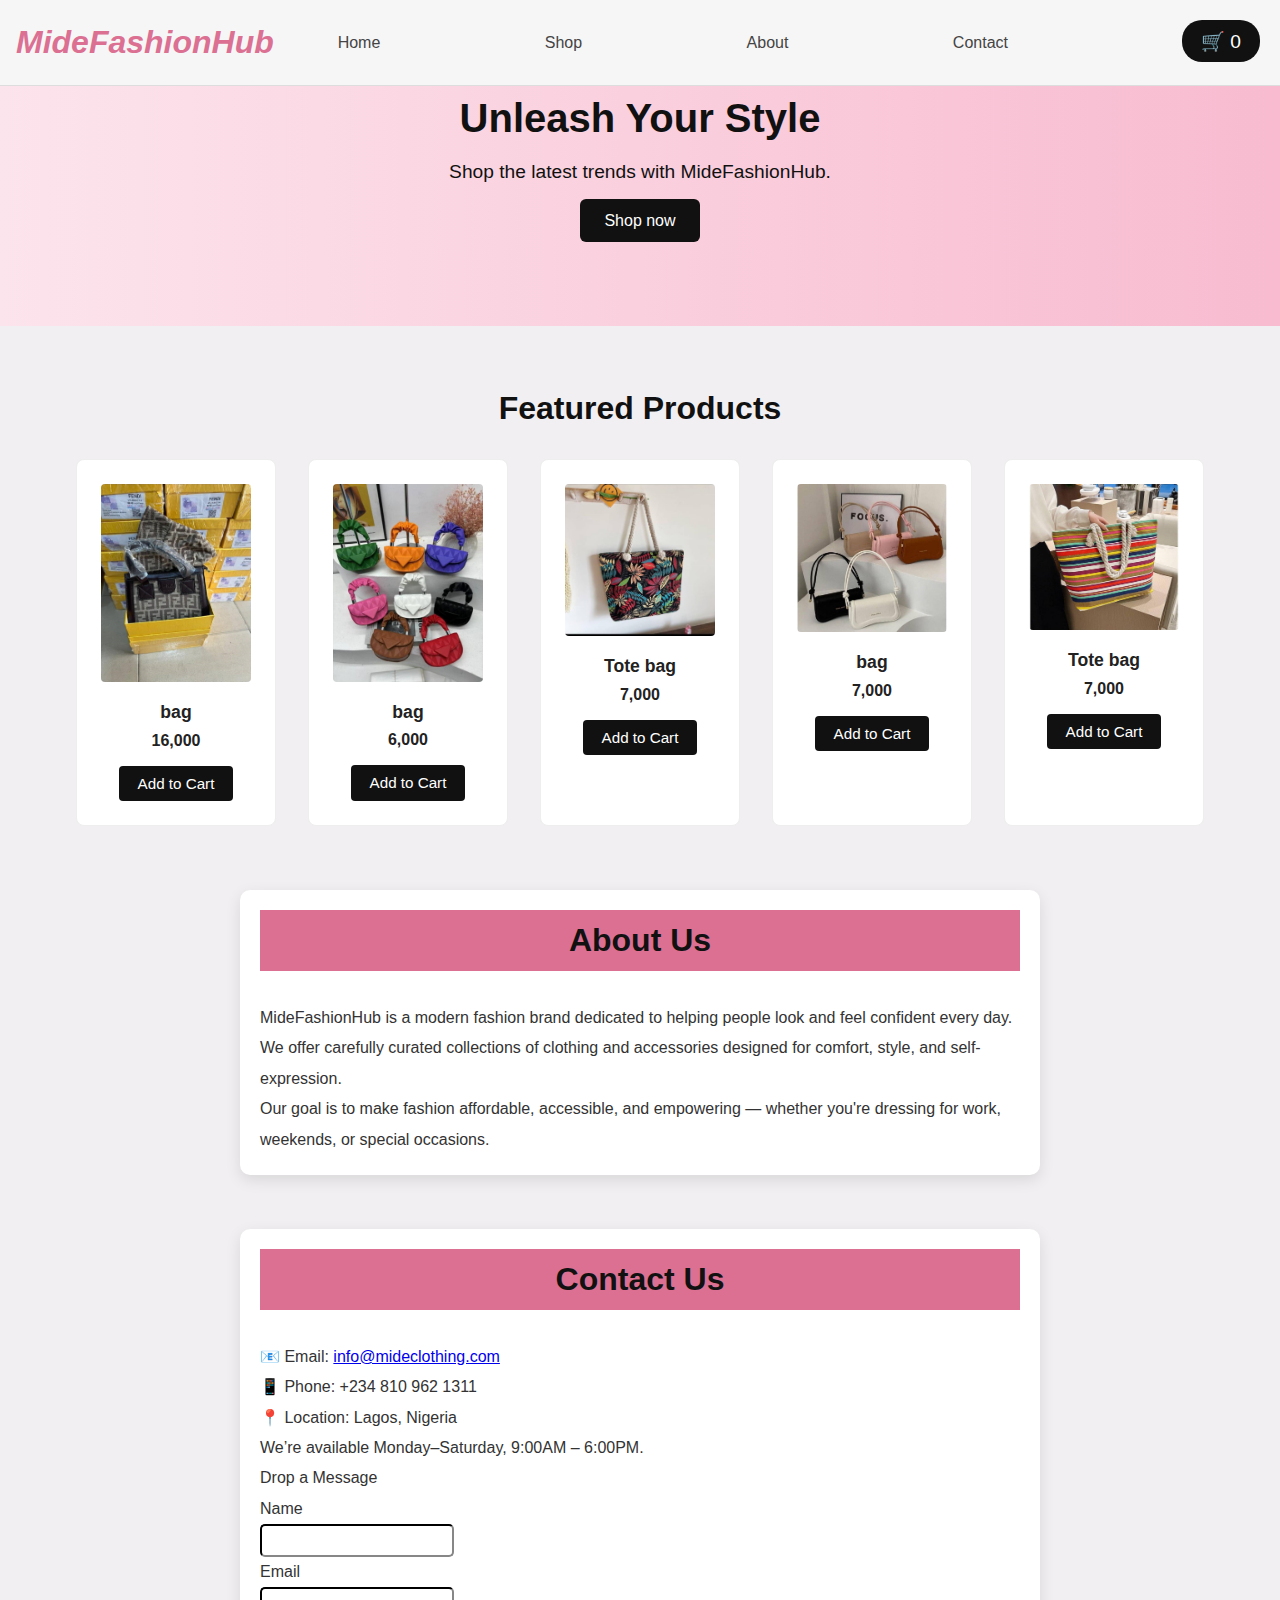
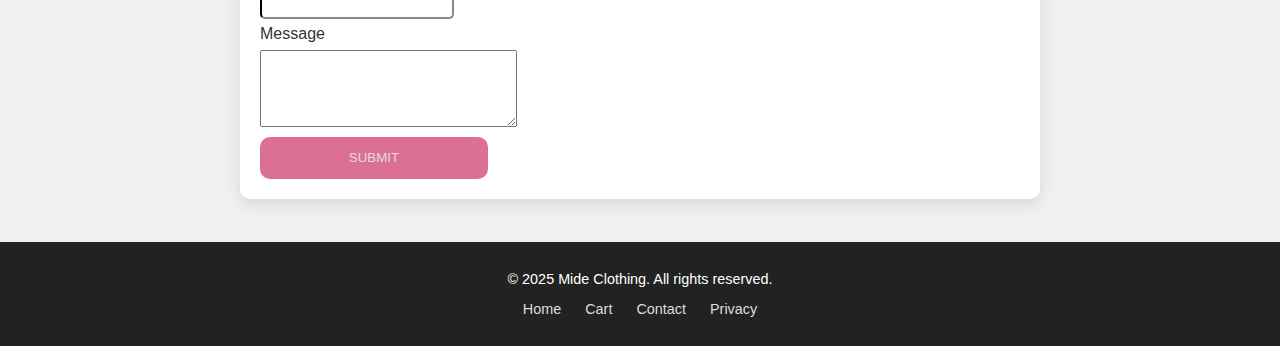
<file: index.html>
<!DOCTYPE html>
<html lang="en">
<head>
  <meta charset="UTF-8" />
  <meta name="viewport" content="width=device-width, initial-scale=1.0" />
  <title>Mide Clothing</title>
  <link rel="stylesheet" href="newmidey.css" />
</head>
<body>

  <header>
    <h1>MideFashionHub</h1>
    <nav>
      <a href="index.html">Home</a>
      <a href="#shop">Shop</a>
      <a href="#about">About</a>
      <a href="#contact">Contact</a>
    </nav>
  </header>

  <main>
    <section class="hero">
      <h2>Unleash Your Style</h2>
      <p>Shop the latest trends with MideFashionHub.</p>
      <a class="shop" href="#shop">Shop now</a>
    </section>
    <section id="shop">

        <h2>Featured Products</h2>
      
        <div class="products">
          <div class="product">
            <img src="/Images/bag 10 16k.jpg" alt="Classic Tee" />
            <h3>bag</h3>
            <p>16,000</p>
            <button>Add to Cart</button>
          </div>
      
          <div class="product">
            <img src="/Images/bag 1 6k.jpg" alt="Denim Jacket" />
            <h3>bag</h3>
            <p>6,000</p>
            <button>Add to Cart</button>
          </div>
      
          <div class="product">
            <img src="/Images/bag 12 7k.jpg" alt="Wide-Leg Pants" />
            <h3>Tote bag</h3>
            <p>7,000</p>
            <button>Add to Cart</button>
          </div>

          <div class="product">
            <img src="/Images/bag 9 8k.jpg" alt="Wide-Leg Pants" />
            <h3>bag</h3>
            <p>7,000</p>
            <button>Add to Cart</button>
          </div>
          
          <div class="product">
            <img src="/Images/bag 13 7k.jpg" alt="bag" />
            <h3>Tote bag</h3>
            <p>7,000</p>
            <button>Add to Cart</button>
          </div>
        </div>
      </section>

      <section id="about">
        <h2>About Us</h2>
        <p>
          MideFashionHub is a modern fashion brand dedicated to helping people look and feel confident every day. We offer carefully curated collections of clothing and accessories designed for comfort, style, and self-expression.
        </p>
        <p>
          Our goal is to make fashion affordable, accessible, and empowering — whether you're dressing for work, weekends, or special occasions.
        </p>
      </section>
      <br><br><br>
      <section id="contact">
        <h2>Contact Us</h2>
        <p>
          📧 Email: <a href="mailto:info@mideclothing.com">info@mideclothing.com</a><br />
          📱 Phone: +234 810 962 1311<br />
          📍 Location: Lagos, Nigeria
        </p>
        <p>We’re available Monday–Saturday, 9:00AM – 6:00PM.</p>
        <p>Drop a Message</p>
        <form action="">
          <label for="Namefield">Name</label><br>
        <input type="text" id="Namefield" required> <br>
        <label for="email">Email</label><br>
        <input type="email"> <br>
        <label for="message">Message</label><br>
        <textarea name="" id="" cols="30" rows="5"></textarea><br>
        <button class="submit">SUBMIT</button>
        </form>
      </section>
      
  </main>
<div id="custom-modal" class="modal">
<div class="modal-content">
  <p id="modal-message"></p> <br><br>
  <button class="close">Ok</button>
</div>
</div>

  <script src="newmidey.js"></script>
  <footer class="site-footer">
    <div class="footer-content">
      <p>&copy; 2025 Mide Clothing. All rights reserved.</p>
      <div class="footer-links">
        <a href="index.html">Home</a>
        <a href="newmideycart.html">Cart</a>
        <a href="#contact">Contact</a>
        <a href="#">Privacy</a>
      </div>
    </div>
  </footer>
  
</body>
</html>
</file>
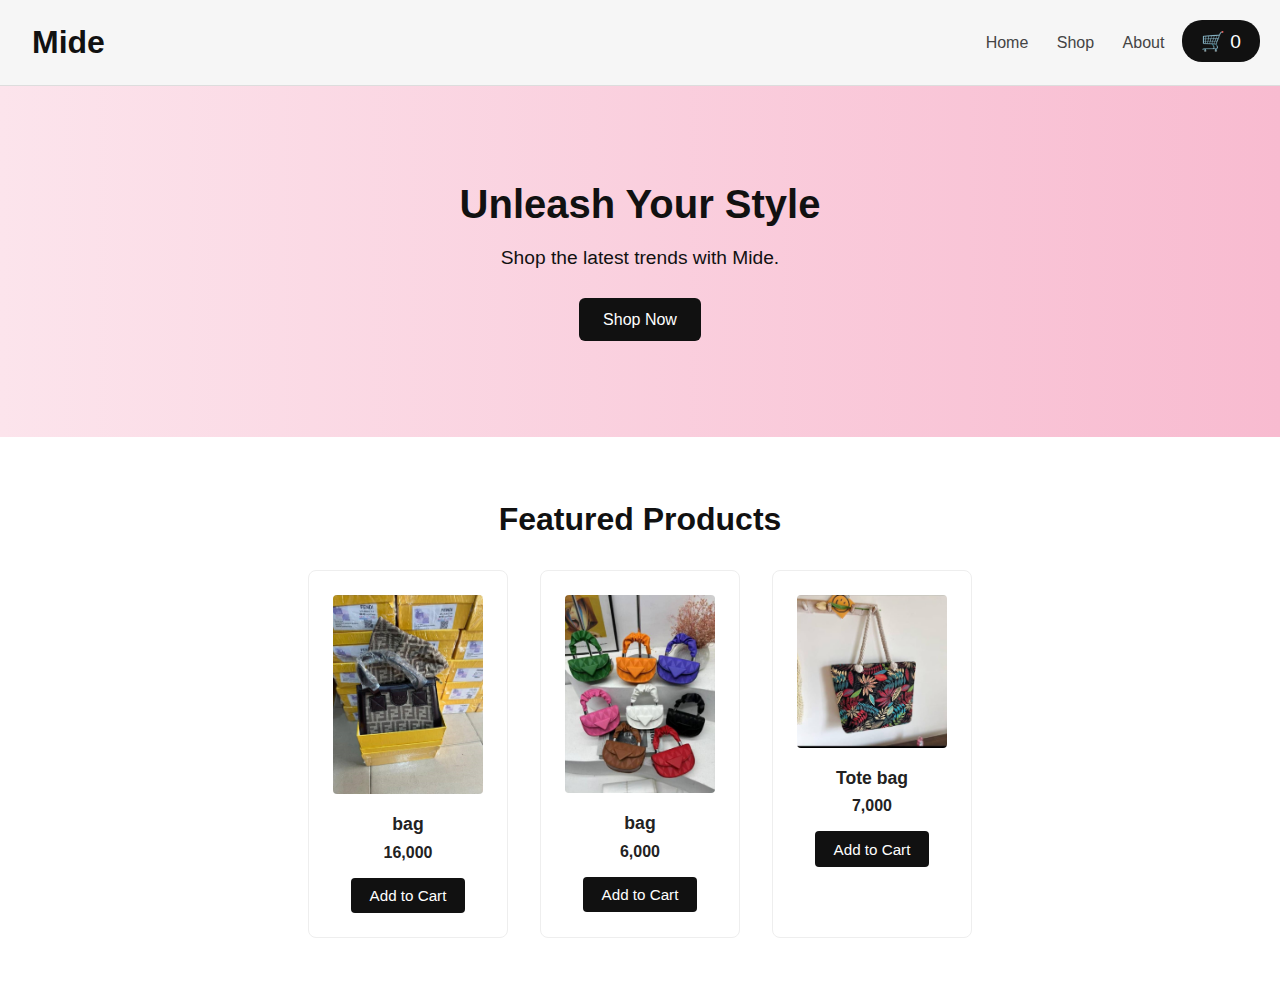
<file: clothing web/index.html>
<!DOCTYPE html>
<html lang="en">
<head>
  <meta charset="UTF-8" />
  <meta name="viewport" content="width=device-width, initial-scale=1.0" />
  <title>Mide Clothing</title>
  <link rel="stylesheet" href="newmidey.css" />
</head>
<body>

  <header>
    <h1>Mide</h1>
    <nav>
      <a href="#">Home</a>
      <a href="#">Shop</a>
      <a href="#">About</a>
      <a href="#">Contact</a>
    </nav>
  </header>

  <main>
    <section class="hero">
      <h2>Unleash Your Style</h2>
      <p>Shop the latest trends with Mide.</p>
      <button>Shop Now</button>
    </section>
    <section class="shop">
        <h2>Featured Products</h2>
      
        <div class="products">
          <div class="product">
            <img src="/Images/bag 10 16k.jpg" alt="Classic Tee" />
            <h3>bag</h3>
            <p>16,000</p>
            <button>Add to Cart</button>
          </div>
      
          <div class="product">
            <img src="/Images/bag 1 6k.jpg" alt="Denim Jacket" />
            <h3>bag</h3>
            <p>6,000</p>
            <button>Add to Cart</button>
          </div>
      
          <div class="product">
            <img src="/Images/bag 12 7k.jpg" alt="Wide-Leg Pants" />
            <h3>Tote bag</h3>
            <p>7,000</p>
            <button>Add to Cart</button>
          </div>
        </div>
      </section>
      
  </main>

  <script src="newmidey.js"></script>
</body>
</html>
</file>
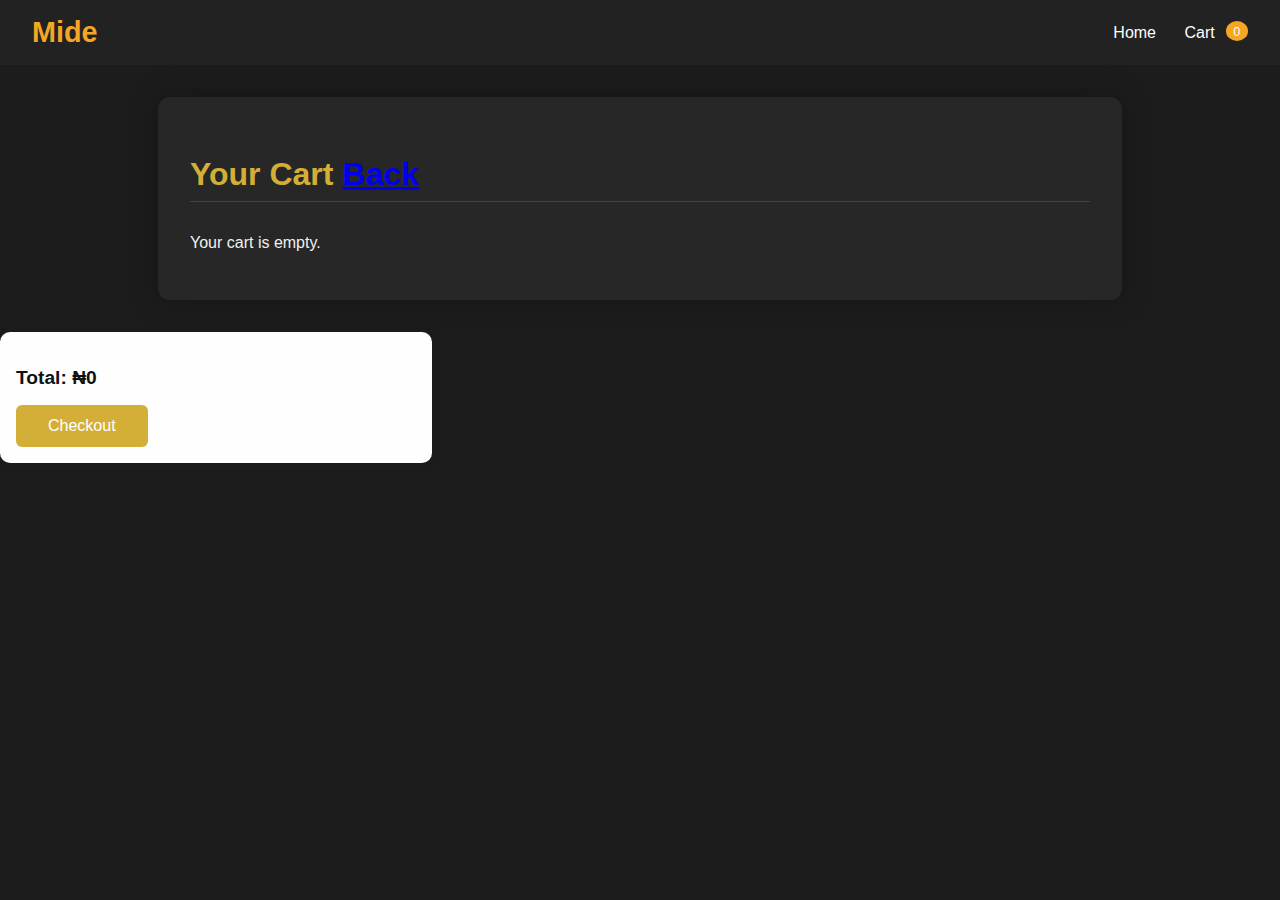
<file: newmideycart.html>
<!DOCTYPE html>
<html lang="en">
<head>
  <meta charset="UTF-8" />
  <meta name="viewport" content="width=device-width, initial-scale=1.0" />
  <title>Cart - Mide Clothing</title>
  <link rel="stylesheet" href="newmideycart.css" />
</head>
<body>
 
  <header>
    <h1>Mide</h1>
    <nav>
      <a href="index.html">Home</a>
      <a href="newmideycart.html">
        Cart <span id="cart-count" class="cart-badge">0</span>
      </a>
      
    </nav>
  </header>

  <main class="cart-page">
    <h2 class="Your-cart">Your Cart <a class="cart-back" href="index.html">Back</a> </h2>
    
    <ul id="cart-items"></ul>
    <p id="empty-message">Your cart is empty.</p>
  </main>

  <div class="cart-summary">
    <p>Total: ₦<span id="cart-total">0</span></p>
    <button id="checkout-btn">Checkout</button>
  </div>
  
  <script src="https://js.paystack.co/v1/inline.js"></script>
  <script src="newmideycart.js"></script>

</body>
</html>
</file>
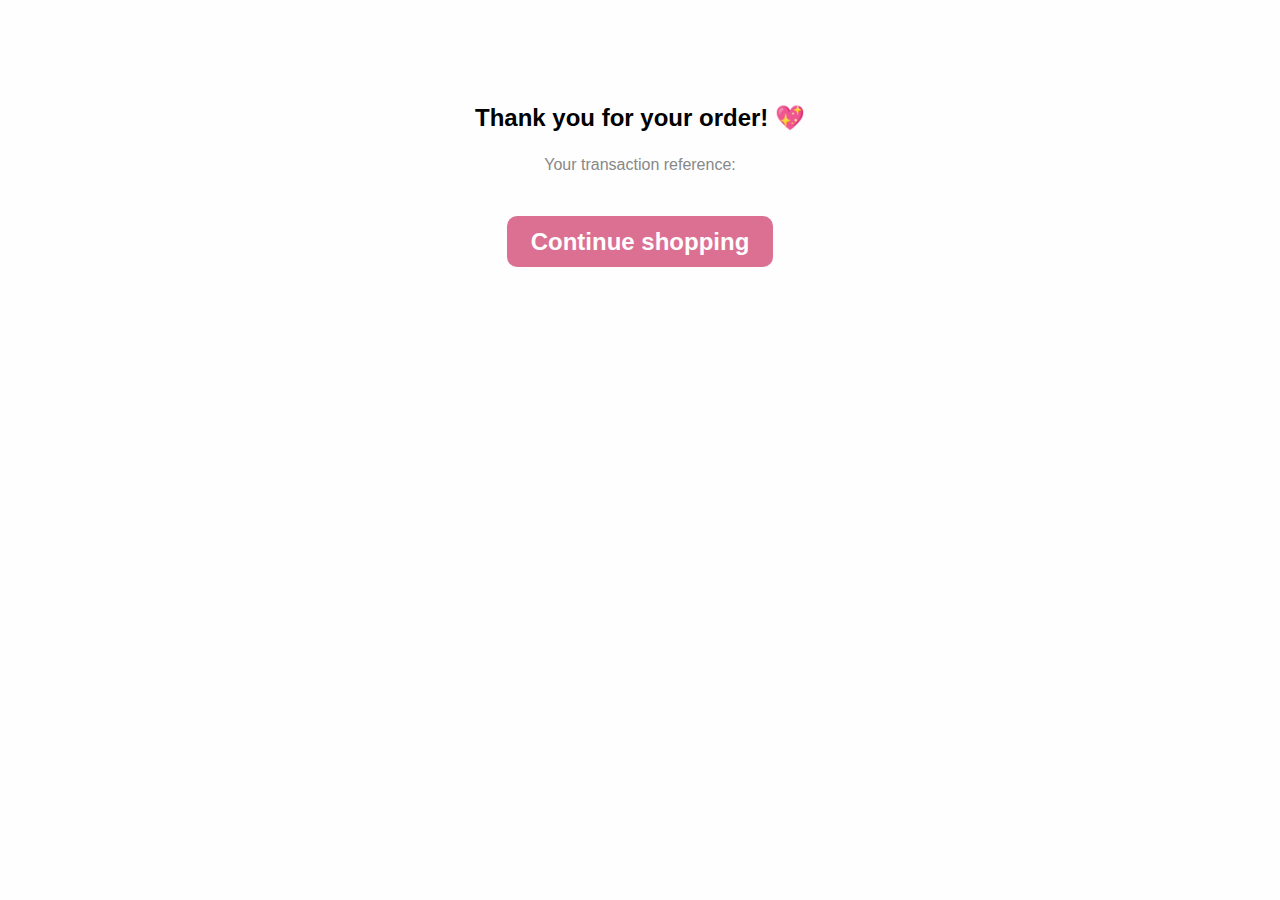
<file: thankyou.html>
<!DOCTYPE html>
<html lang="en">
<head>
  <meta charset="UTF-8" />
  <title>Thank You!</title>
  <style>
    body {
      font-family: sans-serif;
      text-align: center;
      padding: 5em;
      background-color: #fefefe;
    }
    .msg {
      font-size: 1.5em;
      margin-bottom: 1em;
    }
    .ref {
      color: #888;
      font-size: 1em;
    }
    .cont{
      background: palevioletred;
      border: none;
      border-radius: 10px;
      text-decoration: none;
      color: #fefefe;
      padding: 0.5em 1em;
    }
    .cont:hover{
    background-color: rgb(196, 13, 74);
  }
  </style>
</head>
<body>
  <h1 class="msg">Thank you for your order! 💖</h1>
  <p class="ref">Your transaction reference: <span id="ref"></span></p>
<br><h2><a class="cont" href="index.html">Continue shopping</a></h2>
  <script>
    const urlParams = new URLSearchParams(window.location.search);
    document.getElementById("ref").textContent = urlParams.get("ref");
  </script>
</body>
</html>
</file>
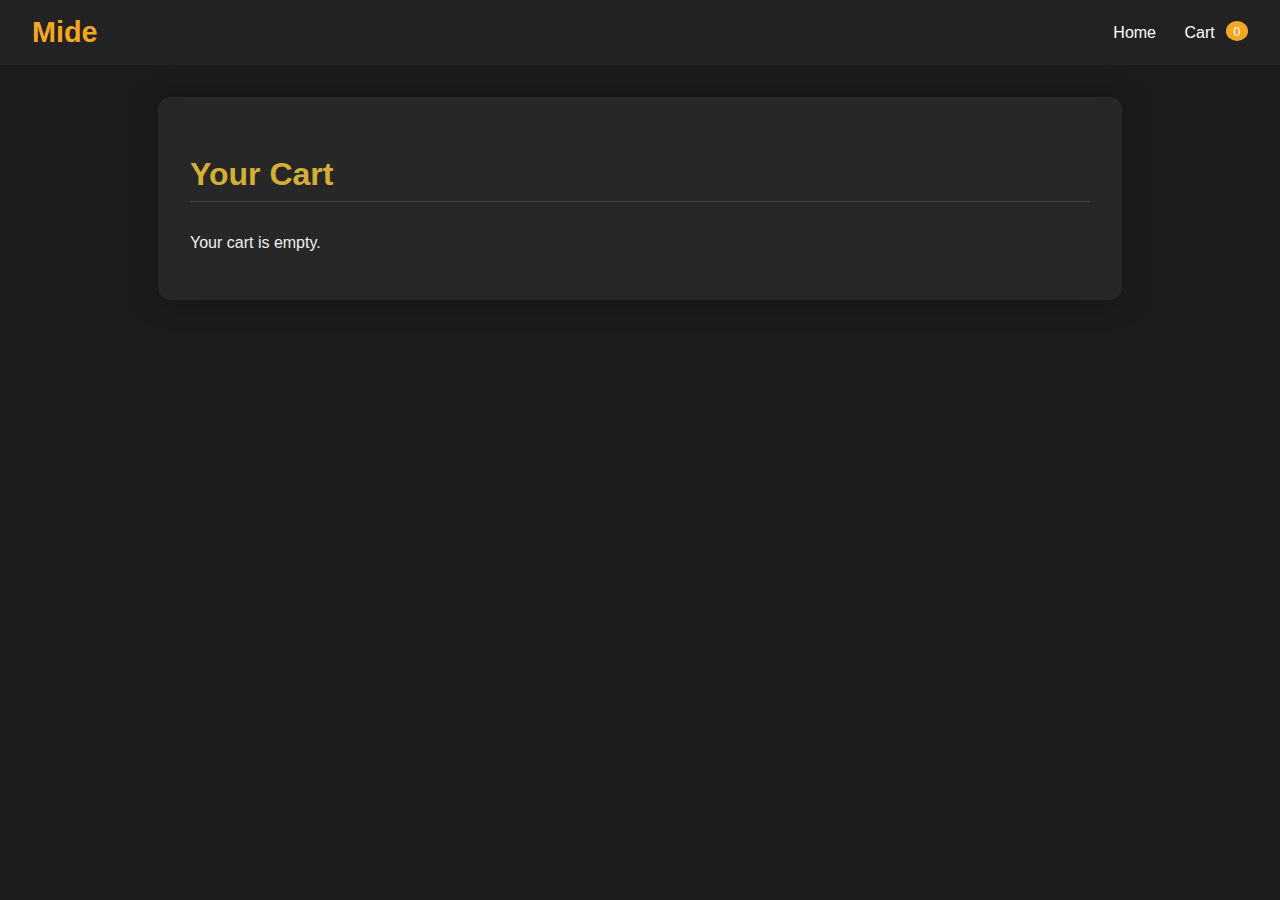
<file: clothing web/newmideycart.html>
<!DOCTYPE html>
<html lang="en">
<head>
  <meta charset="UTF-8" />
  <meta name="viewport" content="width=device-width, initial-scale=1.0" />
  <title>Cart - Mide Clothing</title>
  <link rel="stylesheet" href="newmideycart.css" />
</head>
<body>
 
  <header>
    <h1>Mide</h1>
    <nav>
      <a href="newmidey.html">Home</a>
      <a href="newmideycart.html">
        Cart <span id="cart-count" class="cart-badge">0</span>
      </a>
      
    </nav>
  </header>

  <main class="cart-page">
    <h2 class="Your-cart">Your Cart</h2>
    <ul id="cart-items"></ul>
    <p id="empty-message">Your cart is empty.</p>
  </main>

  <script src="newmideycart.js"></script>
</body>
</html>
</file>
<file: newmidey.css>
* {
    margin: 0;
    padding: 0;
    box-sizing: border-box;
  }
  
  body {
    font-family: 'Segoe UI', sans-serif;
    color: #222;
    background-color: #f1eff1;
  }
  

  header {
    position: fixed;
    top: 0;
  left: 0;
  width: 100%;
    display: flex;
    justify-content: space-between;
    align-items: center;
    padding: 1.5em 7em;
    background-color: #f6f6f6;
    border-bottom: 1px solid #ddd;
  }
  
  header h1 {
    font-size: 2em;
    color: palevioletred;
    font-style: italic;
    margin-left: -3em;
  }
  
  
  nav a {
    margin-right: 10em;
    text-decoration: none;
    color: #444;
    font-weight: 500;
   
  }
  
  nav a:hover {
    color: #000;
  }
  
  /* Hero Section */
  .hero {
    text-align: center;
    padding: 6em 2em;
    background: linear-gradient(to right, #fce4ec, #f8bbd0);
    color: #111;
  }
  
  .hero h2 {
    font-size: 2.5em;
    margin-bottom: 0.5em;
  }
  
  .hero p {
    font-size: 1.2em;
    margin-bottom: 1.5em;
  }
  
  .shop {
    padding: 0.8em 1.5em;
    background-color: #111;
    color: white;
    border: none;
    border-radius: 6px;
    cursor: pointer;
    font-size: 1em;
    transition: background 0.3s ease;
    text-decoration: none;
  }
  
  .hero button:hover {
    background-color: #333;
  }
/* Shop Section */
#shop {
    padding: 4em 2em;
    text-align: center;
  }
  
  #shop h2 {
    font-size: 2em;
    margin-bottom: 1em;
    color: #111;
  }
  
  .products {
    display: flex;
    flex-wrap: wrap;
    gap: 2em;
    justify-content: center;
  }
  
  .product {
    background-color: #fff;
    border: 1px solid #eee;
    border-radius: 8px;
    padding: 1.5em;
    width: 200px;
    transition: transform 0.3s ease, box-shadow 0.3s ease;
  }
  
  .product img {
    width: 100%;
    border-radius: 4px;
    margin-bottom: 1em;
  }
  
  .product h3 {
    font-size: 1.1em;
    margin-bottom: 0.5em;
  }
  
  .product p {
    font-size: 1em;
    font-weight: 600;
    margin-bottom: 1em;
  }
  
  .product button {
    background-color: #111;
    color: #fff;
    border: none;
    padding: 0.6em 1.2em;
    border-radius: 4px;
    cursor: pointer;
    font-size: 0.95em;
  }
  
  .product button:hover {
    background-color: #333;
  }
  
  .product:hover {
    transform: translateY(-5px);
    box-shadow: 0 10px 15px rgba(0, 0, 0, 0.1);
  }
  .site-footer {
    background-color: #222;
    color: #fff;
    padding: 2em 1em;
    text-align: center;
    margin-top: 3em;
    font-size: 0.9rem;
  }
  
  .footer-content {
    max-width: 1000px;
    margin: 0 auto;
  }
  
  .footer-links {
    margin-top: 1em;
  }
  
  .footer-links a {
    color: #ddd;
    margin: 0 10px;
    text-decoration: none;
    transition: color 0.3s ease;
  }
  
  .footer-links a:hover {
    color: #f0c040;
  }
  
  #about, #contact {
    padding: 2em 1em;
    max-width: 800px;
    margin: auto;
    color: #333;
    line-height: 1.9;
    background: white;
    padding: 20px;
    border-radius: 10px;
    box-shadow: 0 5px 15px rgba(0,0,0,0.1);
  }
  
  #about h2, #contact h2 {
    text-align: center;
    color: #111;
    margin-bottom: 1em;
    font-size: 2em;
    background-color: palevioletred;
  }
  
  .submit{
    background-color: palevioletred;
    width: 30%;
    padding: 1em 2em;
    color: #ddd;
    border: none;
    border-radius: 10px;
  }
 
  .submit:hover{
    background-color: rgb(196, 13, 74);
  }
  input{
    border-radius: 5px;
    border-color: #333;
    padding: 0.5em;
    
  }
@media (max-width: 768px) {

  body {
    padding-top: 80px;
  }

  /* Header */
  header {
    flex-direction: column;
    text-align: center;
    padding: 3em;
   
  }

  header h1{
    position: absolute;
    left: 2.99em;
    top: 0.1em;
  }

  nav {
    display: flex;
    flex-direction: row;
    gap: 10px;
 position: absolute;
 top: 2.99em;
 
  }

  nav a {
    margin: 0.5em 0;
    font-size: 1rem;
  
  }
  
  #cart-icon{
    position: fixed;
    top: 0.1em;
    right: 1em;
    background-color: palevioletred;
  }

  /* Hero Section */
  .hero {
    padding: 4em 1.5em;
  }

  .hero h2 {
    font-size: 1.8em;
  }

  .hero p {
    font-size: 1.1em;
  }

  .shop {
    width: 100%;
    display: inline-block;
    text-align: center;
  }

  /* Product Grid */
  .products {
    flex-direction: column;
    align-items: center;
  }

  .product {
    width: 90%;
    max-width: 300px;
  }

  /* About & Contact Sections */
  #about, #contact {
    padding: 1.5em 1em;
    width: 95%;
    margin: 2em auto;
    font-size: 1rem;
  }

  #about h2, #contact h2 {
    font-size: 1.5em;
    padding: 0.5em;
  }

  /* Footer */
  .site-footer {
    font-size: 0.85rem;
    padding: 2em 1em;
  }

  .footer-links {
    flex-direction: column;
    gap: 0.7em;
    margin-top: 1em;
  }

  .footer-links a {
    display: block;
    margin: 0.3em 0;
  }

}

.cart-icn{
position: fixed;
top: 20px;
right: 20px;
font-size: 1.2em;
background-color:#111 ;
color: #fff;
padding: 0.5em 1em;
border-radius: 20px;
text-decoration: none;
}

.modal{
  background-color: #000;
  padding: 0.5em 1em;
  position: fixed;
  top: 1em;
  left: 30em;
  color: rgb(151, 142, 142);
  border-radius: 10px;
  width: 30%;
  height: 20vh;
  display: none;
}

.close{
  background: palevioletred;
  border-radius: 50px;
  padding: 0.5em 1em;
  border: none;
  font-weight: 500;
  font-size: large;
  margin-left: 17em;
}
</file>
<file: newmideycart.css>
.cart-item {
    display: flex;
    align-items: center;
    gap: 1rem;
    border-bottom: 1px solid #ccc;
    padding: 1rem 0;
  }
  
  .item-image {
    width: 100px;
    height: 100px;
    object-fit: cover;
    border-radius: 4px;
  }
  
  .item-details {
    flex: 1;
    display: flex;
    flex-direction: column;
    gap: 0.5rem;
  }
  
  .item-controls {
    display: flex;
    align-items: center;
    gap: 1rem;
    margin-top: 0.5rem;
  }
  
  .quantity {
    display: flex;
    align-items: center;
    gap: 0.5rem;
  }
  
  .quantity button {
    padding: 0.4rem 0.8rem;
    border: none;
    background: #ddd;
    cursor: pointer;
    font-size: 1rem;
  }
  
  .remove-btn {
    background: #ff4d4d;
    color: white;
    padding: 0.4rem 1rem;
    border: none;
    cursor: pointer;
  }
/* Header layout */
header {
    display: flex;
    justify-content: space-between;
    align-items: center;
    background-color: #222;
    padding: 1rem 2rem;
    color: white;
  }
  
  /* Brand name */
  header h1 {
    font-size: 1.8rem;
    color: #f5a623;
    margin: 0;
  }
  
  /* Nav links */
  nav a {
    color: white;
    text-decoration: none;
    margin-left: 1.5rem;
    font-weight: 500;
    transition: color 0.3s, border-bottom 0.3s;
  }
  
  /* Hover effect */
  nav a:hover {
    color: #f5a623;
    border-bottom: 2px solid #f5a623;
  }
/* Cart badge */
.cart-badge {
    background-color: #f5a623;
    color: white;
    border-radius: 50%;
    padding: 0.2em 0.6em;
    font-size: 0.8rem;
    margin-left: 0.4rem;
    vertical-align: top;
  }
  #cart-items {
    list-style: none;
    padding: 0;
  }
  
  .cart-item {
    background-color: #fefefe;
    color: #111;
    border-radius: 10px;
    padding: 1rem;
    margin-bottom: 1.5rem;
    box-shadow: 0 2px 8px rgba(0,0,0,0.1);
  }
  body {
    margin: 0;
    font-family: 'Segoe UI', sans-serif;
    background-color: #1c1c1c; /* Deep charcoal */
    color: #f0f0f0;
  }
  
  /* Cart Page Layout */
  .cart-page {
    max-width: 900px;
    margin: 2rem auto;
    padding: 2rem;
    background-color: #ffffff0d; /* Light transparent white */
    border-radius: 12px;
    box-shadow: 0 0 30px rgba(0, 0, 0, 0.25);
  }
  
  /* Title */
  .Your-cart {
    font-size: 2rem;
    color: #d4af37; /* Gold accent */
    border-bottom: 1px solid #444;
    padding-bottom: 0.5rem;
    margin-bottom: 2rem;
  }
  .cart-summary {
    margin-top: 2rem;
    padding: 1rem;
    background-color: #fefefe;
    border-radius: 10px;
    box-shadow: 0 2px 8px rgba(0,0,0,0.1);
    max-width: 400px;
    color: #111;
  }
  
  .cart-summary p {
    font-size: 1.2rem;
    margin-bottom: 1rem;
    font-weight: bold;
  }
  
  #checkout-btn {
    background-color: #d4af37;
    color: #fff;
    border: none;
    padding: 0.75em 2em;
    font-size: 1rem;
    border-radius: 6px;
    cursor: pointer;
    transition: background-color 0.3s ease;
  }
  
  #checkout-btn:hover {
    background-color: #b9972c;
  }
</file>
<file: clothing web/newmideycart.css>
.cart-item {
    display: flex;
    align-items: center;
    gap: 1rem;
    border-bottom: 1px solid #ccc;
    padding: 1rem 0;
  }
  
  .item-image {
    width: 100px;
    height: 100px;
    object-fit: cover;
    border-radius: 4px;
  }
  
  .item-details {
    flex: 1;
    display: flex;
    flex-direction: column;
    gap: 0.5rem;
  }
  
  .item-controls {
    display: flex;
    align-items: center;
    gap: 1rem;
    margin-top: 0.5rem;
  }
  
  .quantity {
    display: flex;
    align-items: center;
    gap: 0.5rem;
  }
  
  .quantity button {
    padding: 0.4rem 0.8rem;
    border: none;
    background: #ddd;
    cursor: pointer;
    font-size: 1rem;
  }
  
  .remove-btn {
    background: #ff4d4d;
    color: white;
    padding: 0.4rem 1rem;
    border: none;
    cursor: pointer;
  }
/* Header layout */
header {
    display: flex;
    justify-content: space-between;
    align-items: center;
    background-color: #222;
    padding: 1rem 2rem;
    color: white;
  }
  
  /* Brand name */
  header h1 {
    font-size: 1.8rem;
    color: #f5a623;
    margin: 0;
  }
  
  /* Nav links */
  nav a {
    color: white;
    text-decoration: none;
    margin-left: 1.5rem;
    font-weight: 500;
    transition: color 0.3s, border-bottom 0.3s;
  }
  
  /* Hover effect */
  nav a:hover {
    color: #f5a623;
    border-bottom: 2px solid #f5a623;
  }
/* Cart badge */
.cart-badge {
    background-color: #f5a623;
    color: white;
    border-radius: 50%;
    padding: 0.2em 0.6em;
    font-size: 0.8rem;
    margin-left: 0.4rem;
    vertical-align: top;
  }
  #cart-items {
    list-style: none;
    padding: 0;
  }
  
  .cart-item {
    background-color: #fefefe;
    color: #111;
    border-radius: 10px;
    padding: 1rem;
    margin-bottom: 1.5rem;
    box-shadow: 0 2px 8px rgba(0,0,0,0.1);
  }
  body {
    margin: 0;
    font-family: 'Segoe UI', sans-serif;
    background-color: #1c1c1c; /* Deep charcoal */
    color: #f0f0f0;
  }
  
  /* Cart Page Layout */
  .cart-page {
    max-width: 900px;
    margin: 2rem auto;
    padding: 2rem;
    background-color: #ffffff0d; /* Light transparent white */
    border-radius: 12px;
    box-shadow: 0 0 30px rgba(0, 0, 0, 0.25);
  }
  
  /* Title */
  .Your-cart {
    font-size: 2rem;
    color: #d4af37; /* Gold accent */
    border-bottom: 1px solid #444;
    padding-bottom: 0.5rem;
    margin-bottom: 2rem;
  }
</file>
<file: clothing web/newmidey.css>
/* Reset & Base Styles */
* {
    margin: 0;
    padding: 0;
    box-sizing: border-box;
  }
  
  body {
    font-family: 'Segoe UI', sans-serif;
    color: #222;
    background-color: #fff;
  }
  
  /* Header Styles */
  header {
    display: flex;
    justify-content: space-between;
    align-items: center;
    padding: 1.5em 2em;
    background-color: #f6f6f6;
    border-bottom: 1px solid #ddd;
  }
  
  header h1 {
    font-size: 2em;
    color: #111;
  }
  
  nav a {
    margin-left: 1.5em;
    text-decoration: none;
    color: #444;
    font-weight: 500;
  }
  
  nav a:hover {
    color: #000;
  }
  
  /* Hero Section */
  .hero {
    text-align: center;
    padding: 6em 2em;
    background: linear-gradient(to right, #fce4ec, #f8bbd0);
    color: #111;
  }
  
  .hero h2 {
    font-size: 2.5em;
    margin-bottom: 0.5em;
  }
  
  .hero p {
    font-size: 1.2em;
    margin-bottom: 1.5em;
  }
  
  .hero button {
    padding: 0.8em 1.5em;
    background-color: #111;
    color: white;
    border: none;
    border-radius: 6px;
    cursor: pointer;
    font-size: 1em;
    transition: background 0.3s ease;
  }
  
  .hero button:hover {
    background-color: #333;
  }
/* Shop Section */
.shop {
    padding: 4em 2em;
    text-align: center;
  }
  
  .shop h2 {
    font-size: 2em;
    margin-bottom: 1em;
    color: #111;
  }
  
  .products {
    display: flex;
    flex-wrap: wrap;
    gap: 2em;
    justify-content: center;
  }
  
  .product {
    background-color: #fff;
    border: 1px solid #eee;
    border-radius: 8px;
    padding: 1.5em;
    width: 200px;
    transition: transform 0.3s ease, box-shadow 0.3s ease;
  }
  
  .product img {
    width: 100%;
    border-radius: 4px;
    margin-bottom: 1em;
  }
  
  .product h3 {
    font-size: 1.1em;
    margin-bottom: 0.5em;
  }
  
  .product p {
    font-size: 1em;
    font-weight: 600;
    margin-bottom: 1em;
  }
  
  .product button {
    background-color: #111;
    color: #fff;
    border: none;
    padding: 0.6em 1.2em;
    border-radius: 4px;
    cursor: pointer;
    font-size: 0.95em;
  }
  
  .product button:hover {
    background-color: #333;
  }
  
  .product:hover {
    transform: translateY(-5px);
    box-shadow: 0 10px 15px rgba(0, 0, 0, 0.1);
  }
</file>
